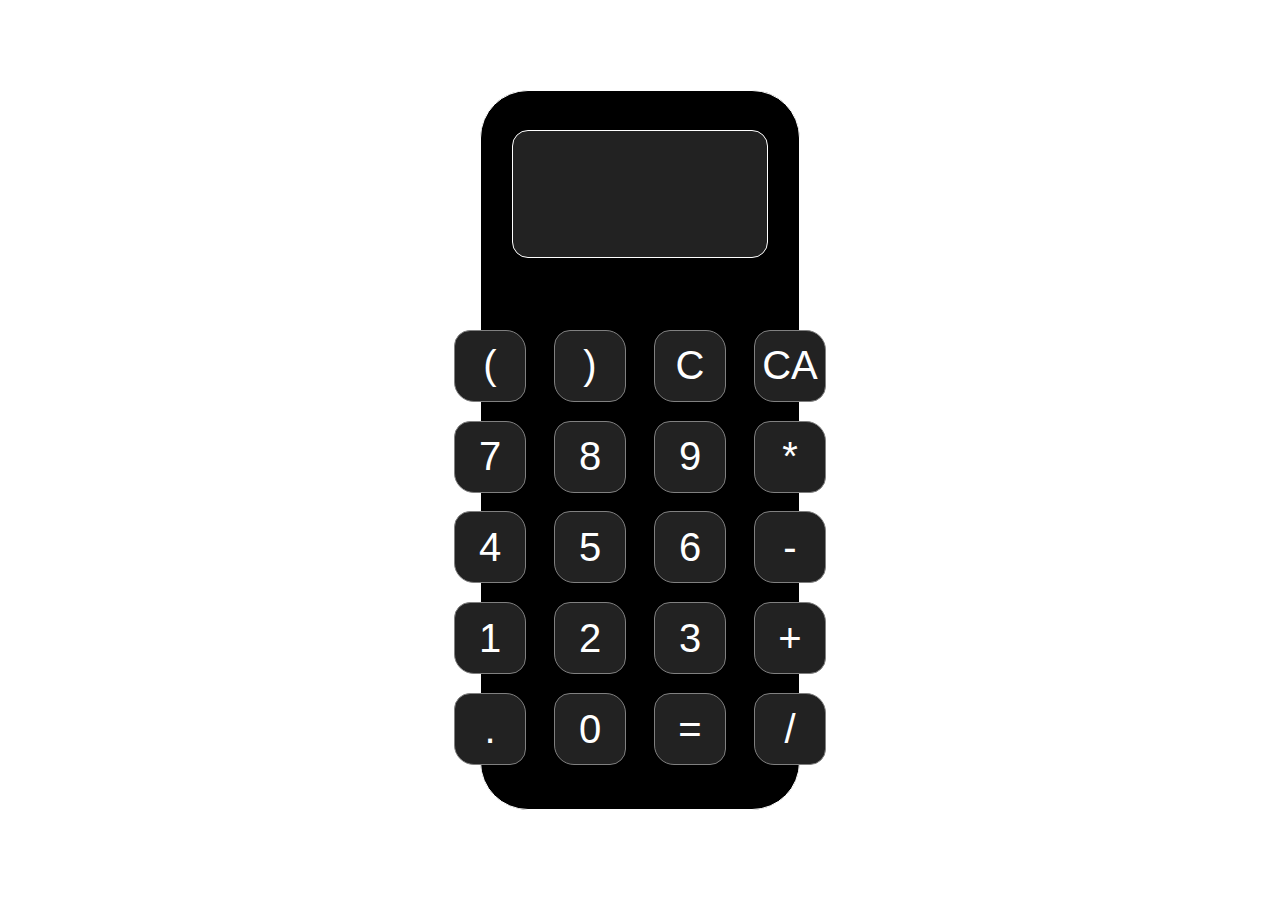
<file: JavaScript/Ejercicios y Proyectos/Calculadora/index.html>
<!DOCTYPE html>
<html lang="es">

<head>
    <meta charset="UTF-8">
    <meta http-equiv="X-UA-Compatible" content="IE=edge">
    <meta name="viewport" content="width=device-width, initial-scale=1.0">
    <link type="text/css" rel="stylesheet" href="estilos/estilos.css">
    <script defer src="script/script.js"></script>
    <title>Calculadora</title>
</head>

<body>
    <main>
        <form id="calculator">
            <fieldset>
                <div id="ans">
                    <p></p>
                    <p></p>
                </div>
            </fieldset>
            <fieldset>
                <input type="button" value="(" id="parentesis-abierto">
                <input type="button" value=")" id="parentesis-cerrado">
                <input type="button" value="C" id="C">
                <input type="button" value="CA" id="ClearAll">
            </fieldset>
            <fieldset>
                <input type="button" value="7" id="siete">
                <input type="button" value="8" id="ocho">
                <input type="button" value="9" id="nueve">
                <input type="button" value="*" id="multiplicacion">
            </fieldset>
            <fieldset>
                <input type="button" value="4" id="cuatro">
                <input type="button" value="5" id="cinco">
                <input type="button" value="6" id="seis">
                <input type="button" value="-" id="resta">
            </fieldset>
            <fieldset>
                <input type="button" value="1" id="uno">
                <input type="button" value="2" id="dos">
                <input type="button" value="3" id="tres">
                <input type="button" value="+" id="suma">
            </fieldset>
            <fieldset>
                <input type="button" value="." id="punto">
                <input type="button" value="0" id="cero">
                <input type="button" value="=" id="igual">
                <input type="button" value="/" id="division">


                
            </fieldset>
        </form>
    </main>
</body>

</html>
</file>
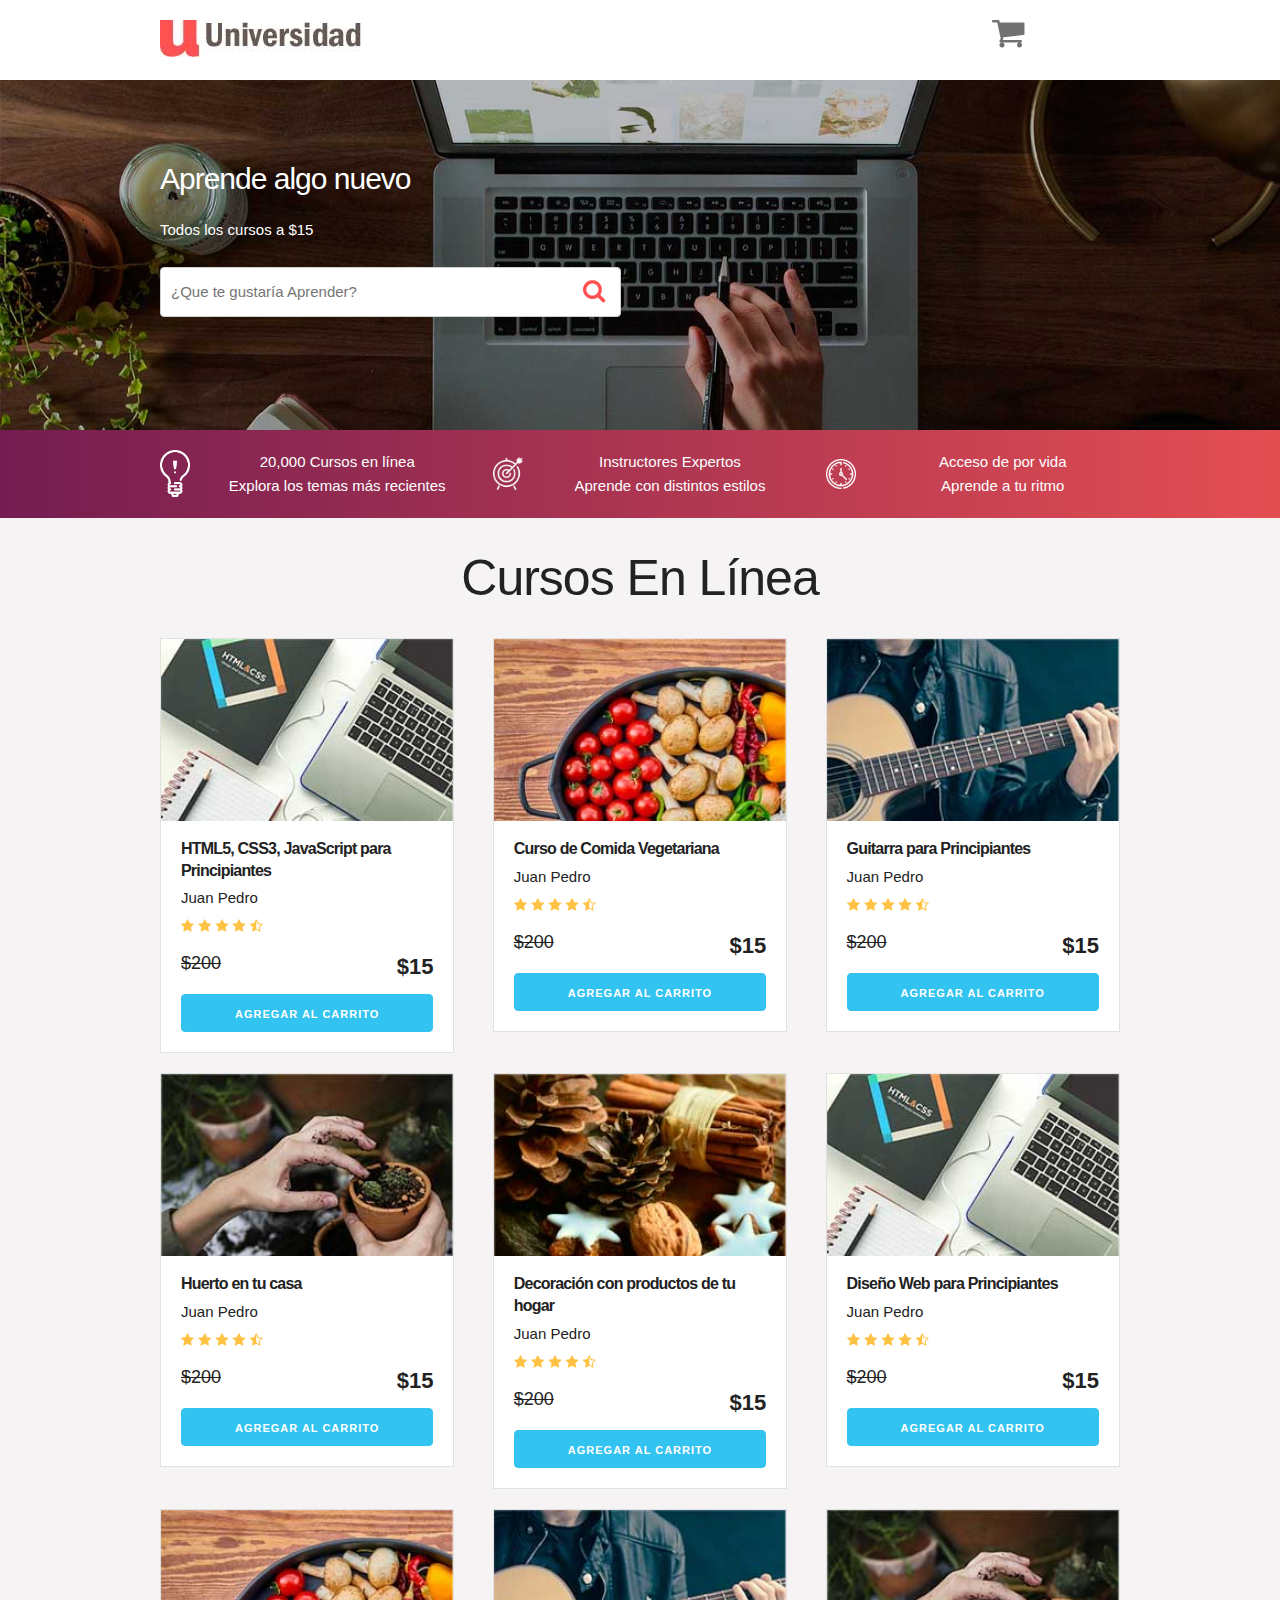
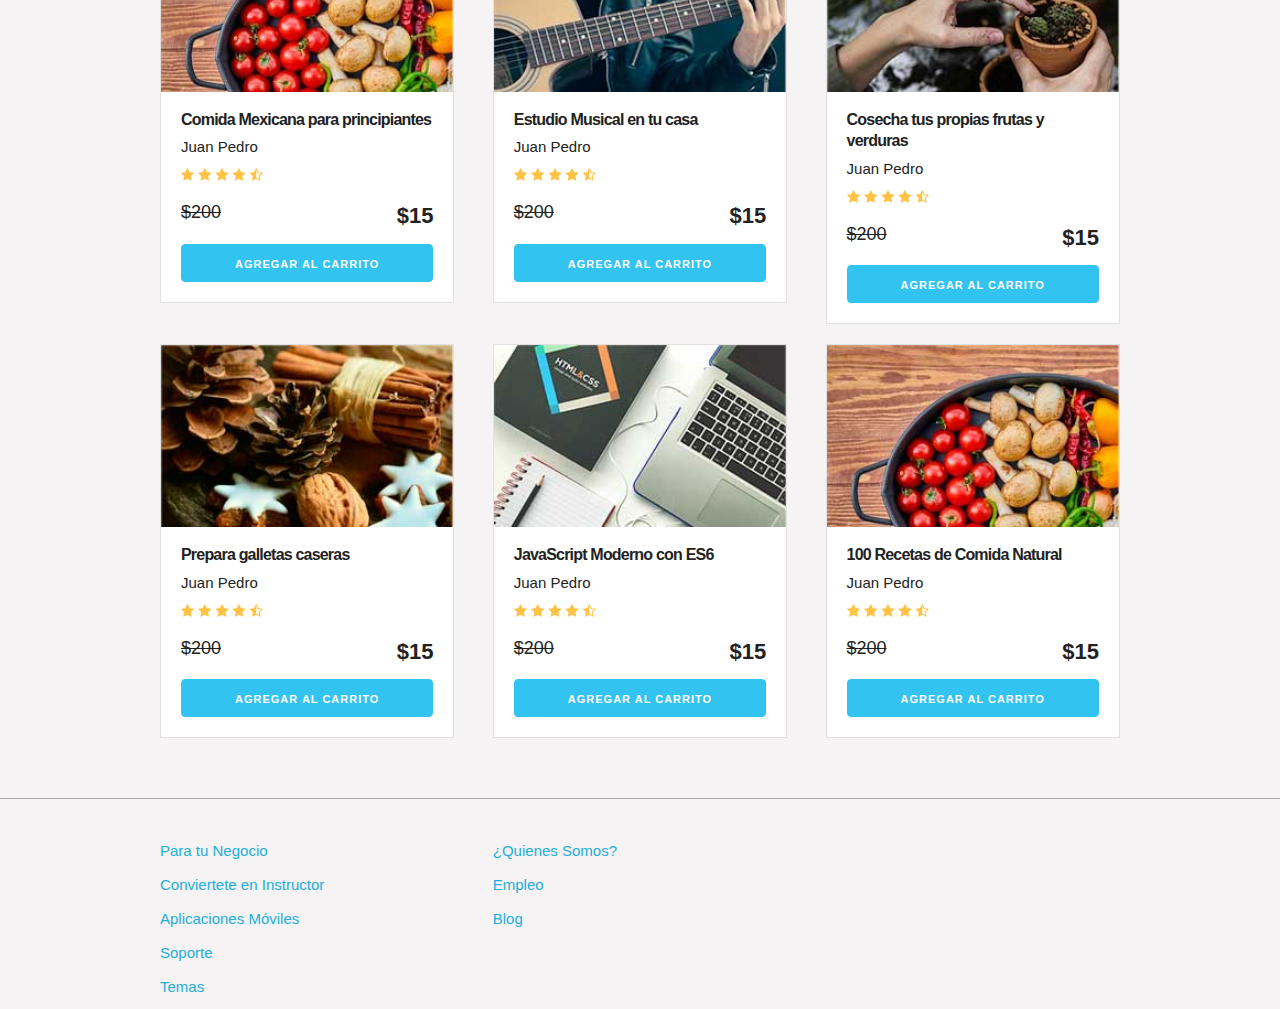
<file: JavaScript/Ejercicios y Proyectos/CarritoDeCompras/index.html>
<!DOCTYPE html>
<html lang="en">
<head>
    <meta charset="UTF-8">
    <meta name="viewport" content="width=device-width, initial-scale=1.0">
    <meta http-equiv="X-UA-Compatible" content="ie=edge">
    <title>Carrito</title>
    <link rel="stylesheet" href="css/normalize.css">
    <link rel="stylesheet" href="css/skeleton.css">
    <link rel="stylesheet" href="css/custom.css">
</head>
<body>
<header id="header" class="header">
    <div class="container">
        <div class="row">
            <div class="four columns">
                <img src="img/logo.jpg" id="logo">
            </div>
            <div class="two columns u-pull-right">
                <ul>
                    <li class="submenu">
                            <img src="img/cart.png" id="img-carrito">
                            <div id="carrito">
                                    
                                    <table id="lista-carrito" class="u-full-width">
                                        <thead>
                                            <tr>
                                                <th>Imagen</th>
                                                <th>Nombre</th>
                                                <th>Precio</th>
                                                <th>Cantidad</th>
                                                <th></th>
                                            </tr>
                                        </thead>
                                        <tbody></tbody>
                                    </table>

                                    <a href="#" id="vaciar-carrito" class="button u-full-width">Vaciar Carrito</a>
                            </div>
                    </li>
                </ul>
            </div>
        </div> 
    </div>
    </header>


    <div id="hero">
        <div class="container">
            <div class="row">
                    <div class="six columns">
                        <div class="contenido-hero">
                                <h2>Aprende algo nuevo</h2>
                                <p>Todos los cursos a $15</p>
                                <form action="#" id="busqueda" method="post" class="formulario">
                                    <input class="u-full-width" type="text" placeholder="¿Que te gustaría Aprender?" id="buscador">
                                    <input type="submit" id="submit-buscador" class="submit-buscador">
                                </form>
                        </div>
                    </div>
            </div> 
        </div>
    </div>

    <div class="barra">
        <div class="container">
            <div class="row">
                    <div class="four columns icono icono1">
                        <p>20,000 Cursos en línea <br>
                        Explora  los temas más recientes</p>
                    </div>
                    <div class="four columns icono icono2">
                        <p>Instructores Expertos <br>
                        Aprende con distintos estilos</p>
                    </div>
                    <div class="four columns icono icono3">
                        <p>Acceso de por vida <br>
                        Aprende a tu ritmo</p>
                    </div>
            </div>
        </div>

    </div>

    <div id="lista-cursos" class="container">
        <h1 id="encabezado" class="encabezado">Cursos En Línea</h1>
        <div class="row">
            <div class="four columns">
                <div class="card">
                    <img src="img/curso1.jpg" class="imagen-curso u-full-width">
                    <div class="info-card">
                        <h4>HTML5, CSS3, JavaScript para Principiantes</h4>
                        <p>Juan Pedro</p>
                        <img src="img/estrellas.png">
                        <p class="precio">$200  <span class="u-pull-right ">$15</span></p>
                        <a href="#" class="u-full-width button-primary button input agregar-carrito" data-id="1">Agregar Al Carrito</a>
                    </div>
                </div> <!--.card-->
            </div>
            <div class="four columns">
                    <div class="card">
                        <img src="img/curso2.jpg" class="imagen-curso u-full-width">
                        <div class="info-card">
                            <h4>Curso de Comida Vegetariana</h4>
                            <p>Juan Pedro</p>
                            <img src="img/estrellas.png">
                            <p class="precio">$200  <span class="u-pull-right ">$15</span></p>
                            <a href="#" class="u-full-width button-primary button input agregar-carrito" data-id="2">Agregar Al Carrito</a>
                        </div>
                    </div>
            </div>
            <div class="four columns">
                    <div class="card">
                        <img src="img/curso3.jpg" class="imagen-curso u-full-width">
                        <div class="info-card">
                            <h4>Guitarra para Principiantes</h4>
                            <p>Juan Pedro</p>
                            <img src="img/estrellas.png">
                            <p class="precio">$200  <span class="u-pull-right ">$15</span></p>
                            <a href="#" class="u-full-width button-primary button input agregar-carrito" data-id="3">Agregar Al Carrito</a>
                        </div>
                    </div> <!--.card-->
            </div>

        </div> <!--.row-->
        <div class="row">
            <div class="four columns">
                <div class="card">
                    <img src="img/curso4.jpg" class="imagen-curso u-full-width">
                    <div class="info-card">
                        <h4>Huerto en tu casa</h4>
                        <p>Juan Pedro</p>
                        <img src="img/estrellas.png">
                        <p class="precio">$200  <span class="u-pull-right ">$15</span></p>
                        <a href="#" class="u-full-width button-primary button input agregar-carrito" data-id="4">Agregar Al Carrito</a>
                    </div>
                </div> <!--.card-->
            </div>
            <div class="four columns">
                    <div class="card">
                        <img src="img/curso5.jpg" class="imagen-curso u-full-width">
                        <div class="info-card">
                            <h4>Decoración con productos de tu hogar</h4>
                            <p>Juan Pedro</p>
                            <img src="img/estrellas.png">
                            <p class="precio">$200  <span class="u-pull-right ">$15</span></p>
                            <a href="#" class="u-full-width button-primary button input agregar-carrito" data-id="5">Agregar Al Carrito</a>
                        </div>
                    </div> <!--.card-->
            </div>
            <div class="four columns">
                    <div class="card">
                        <img src="img/curso1.jpg" class="imagen-curso u-full-width">
                        <div class="info-card">
                            <h4>Diseño Web para Principiantes</h4>
                            <p>Juan Pedro</p>
                            <img src="img/estrellas.png">
                            <p class="precio">$200  <span class="u-pull-right ">$15</span></p>
                            <a href="#" class="u-full-width button-primary button input agregar-carrito" data-id="6">Agregar Al Carrito</a>
                        </div>
                    </div> <!--.card-->
            </div>
        </div> <!--.row-->
        <div class="row">
            <div class="four columns">
                <div class="card">
                    <img src="img/curso2.jpg" class="imagen-curso u-full-width">
                    <div class="info-card">
                        <h4>Comida Mexicana para principiantes</h4>
                        <p>Juan Pedro</p>
                        <img src="img/estrellas.png">
                        <p class="precio">$200  <span class="u-pull-right ">$15</span></p>
                        <a href="#" class="u-full-width button-primary button input agregar-carrito" data-id="7">Agregar Al Carrito</a>
                    </div>
                </div> <!--.card-->
            </div>
            <div class="four columns">
                    <div class="card">
                        <img src="img/curso3.jpg" class="imagen-curso u-full-width">
                        <div class="info-card">
                            <h4>Estudio Musical en tu casa</h4>
                            <p>Juan Pedro</p>
                            <img src="img/estrellas.png">
                            <p class="precio">$200  <span class="u-pull-right ">$15</span></p>
                            <a href="#" class="u-full-width button-primary button input agregar-carrito" data-id="8">Agregar Al Carrito</a>
                        </div>
                    </div> <!--.card-->
            </div>
            <div class="four columns">
                    <div class="card">
                        <img src="img/curso4.jpg" class="imagen-curso u-full-width">
                        <div class="info-card">
                            <h4>Cosecha tus propias frutas y verduras</h4>
                            <p>Juan Pedro</p>
                            <img src="img/estrellas.png">
                            <p class="precio">$200  <span class="u-pull-right ">$15</span></p>
                            <a href="#" class="u-full-width button-primary button input agregar-carrito" data-id="9">Agregar Al Carrito</a>
                        </div>
                    </div> <!--.card-->
            </div>
        </div> <!--.row-->
        <div class="row">
                <div class="four columns">
                    <div class="card">
                        <img src="img/curso5.jpg" class="imagen-curso u-full-width">
                        <div class="info-card">
                            <h4>Prepara galletas caseras</h4>
                            <p>Juan Pedro</p>
                            <img src="img/estrellas.png">
                            <p class="precio">$200  <span class="u-pull-right ">$15</span></p>
                            <a href="#" class="u-full-width button-primary button input agregar-carrito" data-id="10">Agregar Al Carrito</a>
                        </div>
                    </div> <!--.card-->
                </div>
                <div class="four columns">
                        <div class="card">
                            <img src="img/curso1.jpg" class="imagen-curso u-full-width">
                            <div class="info-card">
                                <h4>JavaScript Moderno con ES6</h4>
                                <p>Juan Pedro</p>
                                <img src="img/estrellas.png">
                                <p class="precio">$200  <span class="u-pull-right ">$15</span></p>
                                <a href="#" class="u-full-width button-primary button input agregar-carrito" data-id="11">Agregar Al Carrito</a>
                            </div>
                        </div> <!--.card-->
                </div>
                <div class="four columns">
                        <div class="card">
                            <img src="img/curso2.jpg" class="imagen-curso u-full-width">
                            <div class="info-card">
                                <h4>100 Recetas de Comida Natural</h4>
                                <p>Juan Pedro</p>
                                <img src="img/estrellas.png">
                                <p class="precio">$200  <span class="u-pull-right ">$15</span></p>
                                <a href="#" class="u-full-width button-primary button input agregar-carrito" data-id="12">Agregar Al Carrito</a>
                            </div>
                        </div> <!--.card-->
                </div>
            </div> <!--.row-->
    </div>  

    <footer id="footer" class="footer">
        <div class="container">
            <div class="row">
                    <div class="four columns">
                            <nav id="principal" class="menu">
                                <a class="enlace" href="#">Para tu Negocio</a>
                                <a class="enlace" href="#">Conviertete en Instructor</a>
                                <a class="enlace" href="#">Aplicaciones Móviles</a>
                                <a class="enlace" href="#">Soporte</a>
                                <a class="enlace" href="#">Temas</a>
                            </nav>
                    </div>
                    <div class="four columns">
                            <nav id="secundaria" class="menu">
                                <a class="enlace" href="#">¿Quienes Somos?</a>
                                <a class="enlace" href="#">Empleo</a>
                                <a class="enlace" href="#">Blog</a>
                            </nav>
                    </div>
            </div>
        </div>
    </footer>

    <script src="js/app.js"></script>

</body>
</html>
</file>
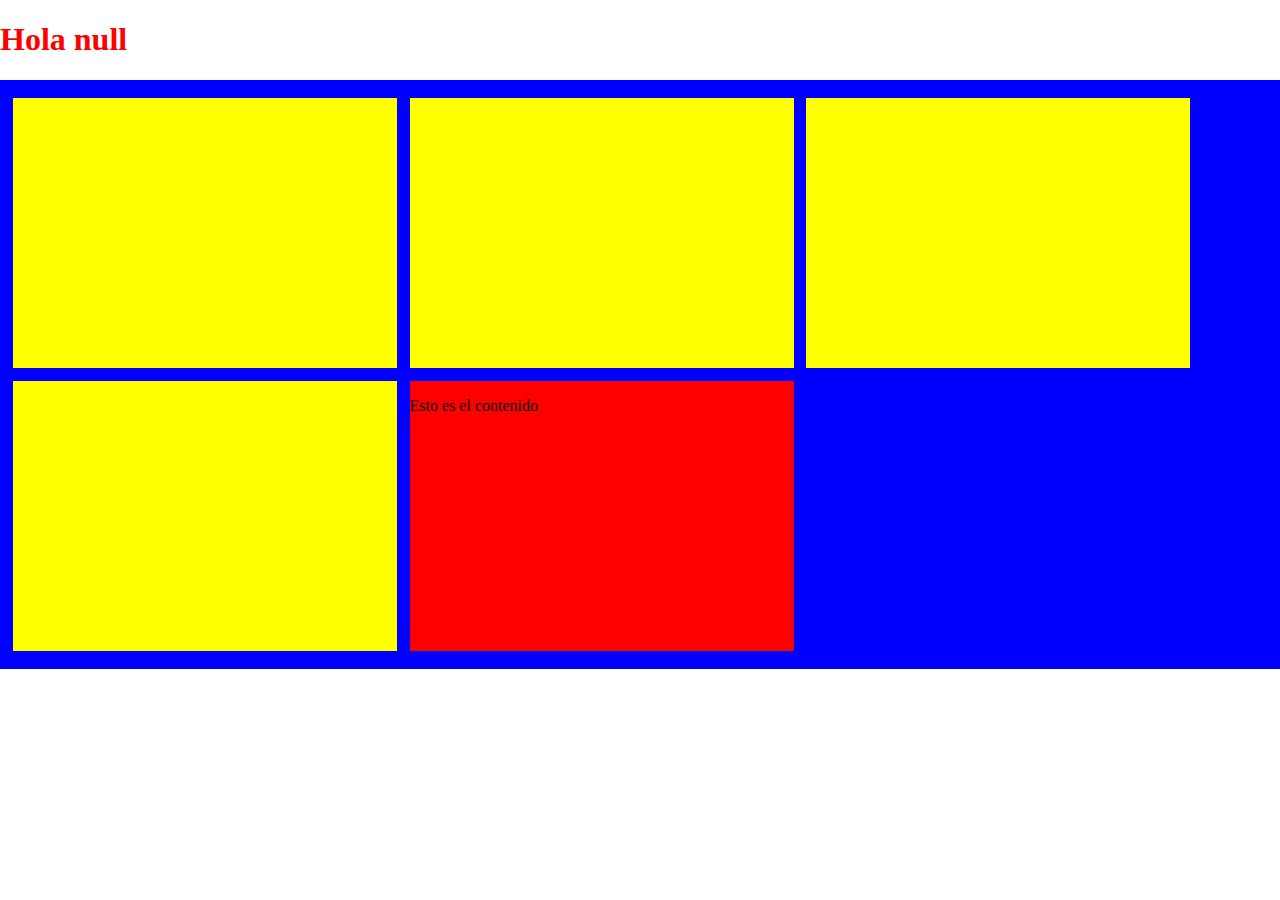
<file: JavaScript/Ejercicios y Proyectos/Ejercicio/index.html>
<!DOCTYPE html>
<html lang="en">
    <head>

        <!-- Etiqueta de codificación de la web -->
        <meta charset="UTF-8">
        <!-- Etiqueta de descripción de la web -->
        <meta name="description" content="Estructura básica de un html">
        <!-- Etiqueta de palabras claves de la web -->
        <meta name="keywords" content="html, estructura básica, repaso">
        <!-- Etiqueta del idioma de la web -->
        <meta name="language" content="ES">
        <!-- Etiqueta del autor -->
        <meta name="author" content="joaquin.borrego@vedruna.es">
        <!-- Etiqueta para definir si queremos que nuestra página la muestren los buscadores y si pueden seguir enlaces -->
        <meta name="robots" content="index,follow">
        <!-- Etiqueta de última revisión/modificación de la página -->
        <meta name="revised" content="Monday, November 28th, 2022, 19:00pm">
        <!-- Etiqueta para los ajustes y reescalado en otros dispositivos -->
        <meta name="viewport" content="width=device-width, initial-scale=1.0">
        <!-- Etiqueta de navegadores compatibles -->
        <meta http-equiv="X-UA-Compatible" content="IE-edge, chrome1">
        <!-- Etiqueta de refresco de la página -->
        <meta http-equiv="refresh" content="300; URL=index.html">
        <!-- etiqueta para usar los estilos desarrollados en el archivo styles.css-->
        <link href="css/style.css" rel="stylesheet" type="text/css" />
        <script type="text/javascript" src="js/main.js" defer></script>
        <title>Ejercicio Javascript 1</title>
        
    </head>
<body>
    <h1 id="titulo">Ejercicio Javascript</h1>
    <div id="contenedorCartas">
        <div class="carta"></div>
        <div class="carta"></div>
        <div class="carta"></div>
        <div class="carta"></div>
    </div>
</body>
</html>
</file>
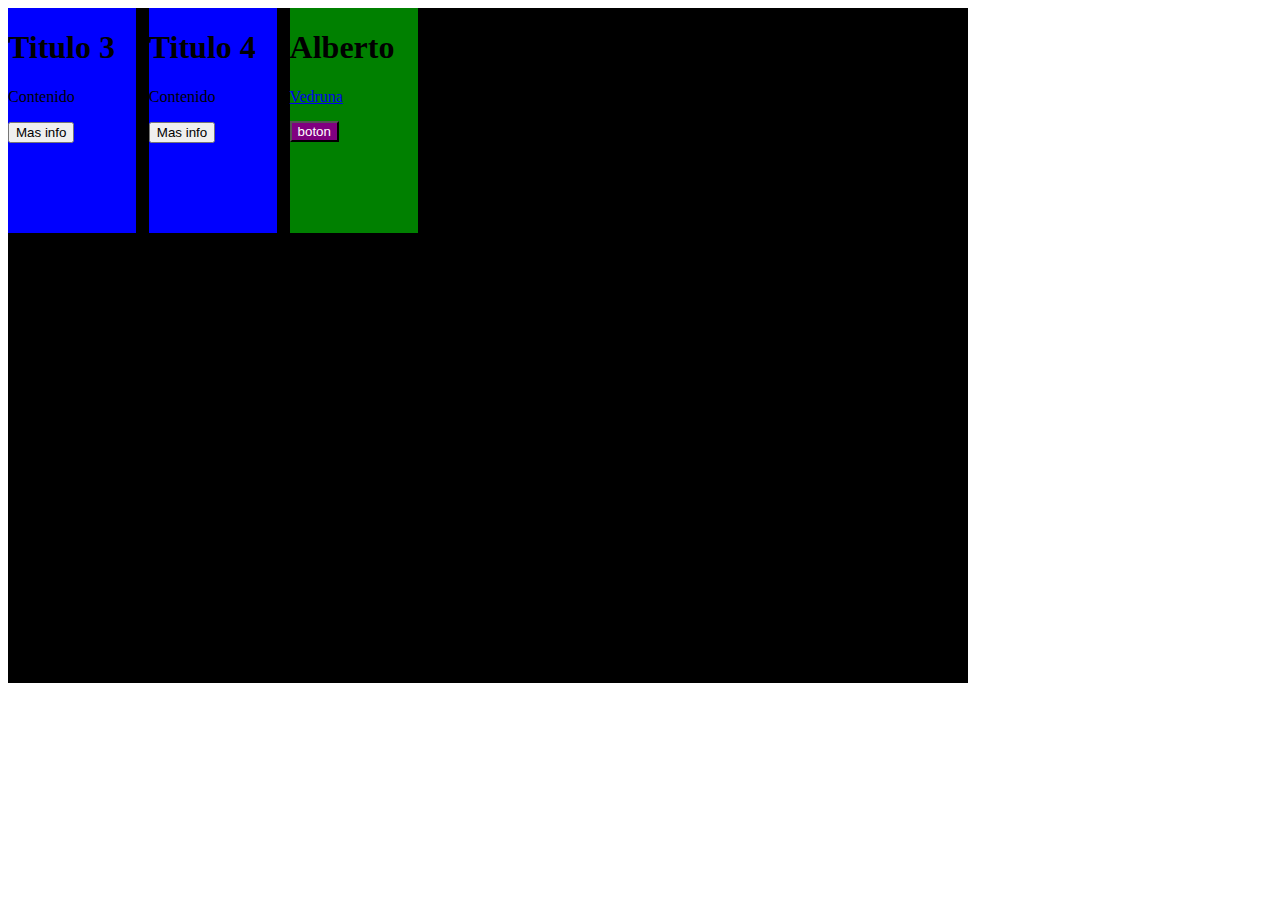
<file: JavaScript/Ejercicios y Proyectos/Ejercicio3/index.html>
<!DOCTYPE html>
<html lang="en">
<head>
    <meta charset="UTF-8">
    <meta http-equiv="X-UA-Compatible" content="IE=edge">
    <meta name="viewport" content="width=device-width, initial-scale=1.0">
    <link rel="stylesheet" href="css/style.css">
    <script type="text/javascript" src="js/main.js" defer></script>
    <title>Document</title>
</head>
<body>
    <div id="cardContainer">
        <div class="cards">
            <h1>Titulo 1 </h1>
            <p>Contenido</p>
            <button type="button">Mas info</button>
        </div>
        <div class="cards redClass">
            <h1>Titulo 2</h1>
            <p>Contenido</p>
            <button type="button">Mas info</button>
        </div>
        <div class="cards">
            <h1>Titulo 3 </h1>
            <p>Contenido</p>
            <button type="button">Mas info</button>
        </div>
        <div class="cards">
            <h1>Titulo 4 </h1>
            <p>Contenido</p>
            <button type="button">Mas info</button>
        </div>
    </div>
</body>
</html>
</file>
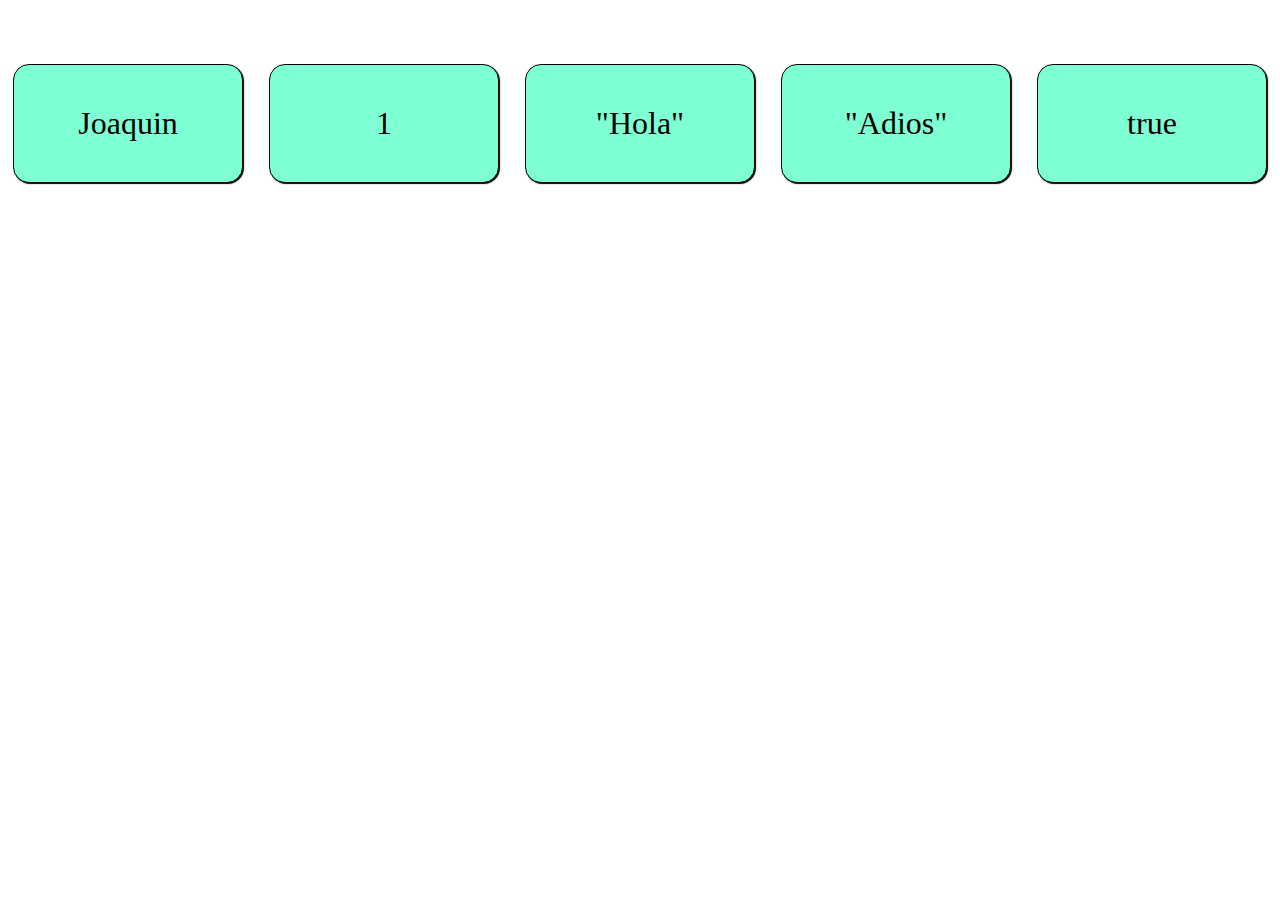
<file: JavaScript/Ejercicios y Proyectos/Ejercicio4/index.html>
<!DOCTYPE html>
<html lang="en">
<head>
    <meta charset="UTF-8">
    <meta http-equiv="X-UA-Compatible" content="IE=edge">
    <meta name="viewport" content="width=device-width, initial-scale=1.0">
    <link rel="stylesheet" href="css/style.css">
    <script type="text/javascript" src="js/main.js" defer></script>

    <title>Document</title>

</head>
<body>

</body>
</html>
</file>
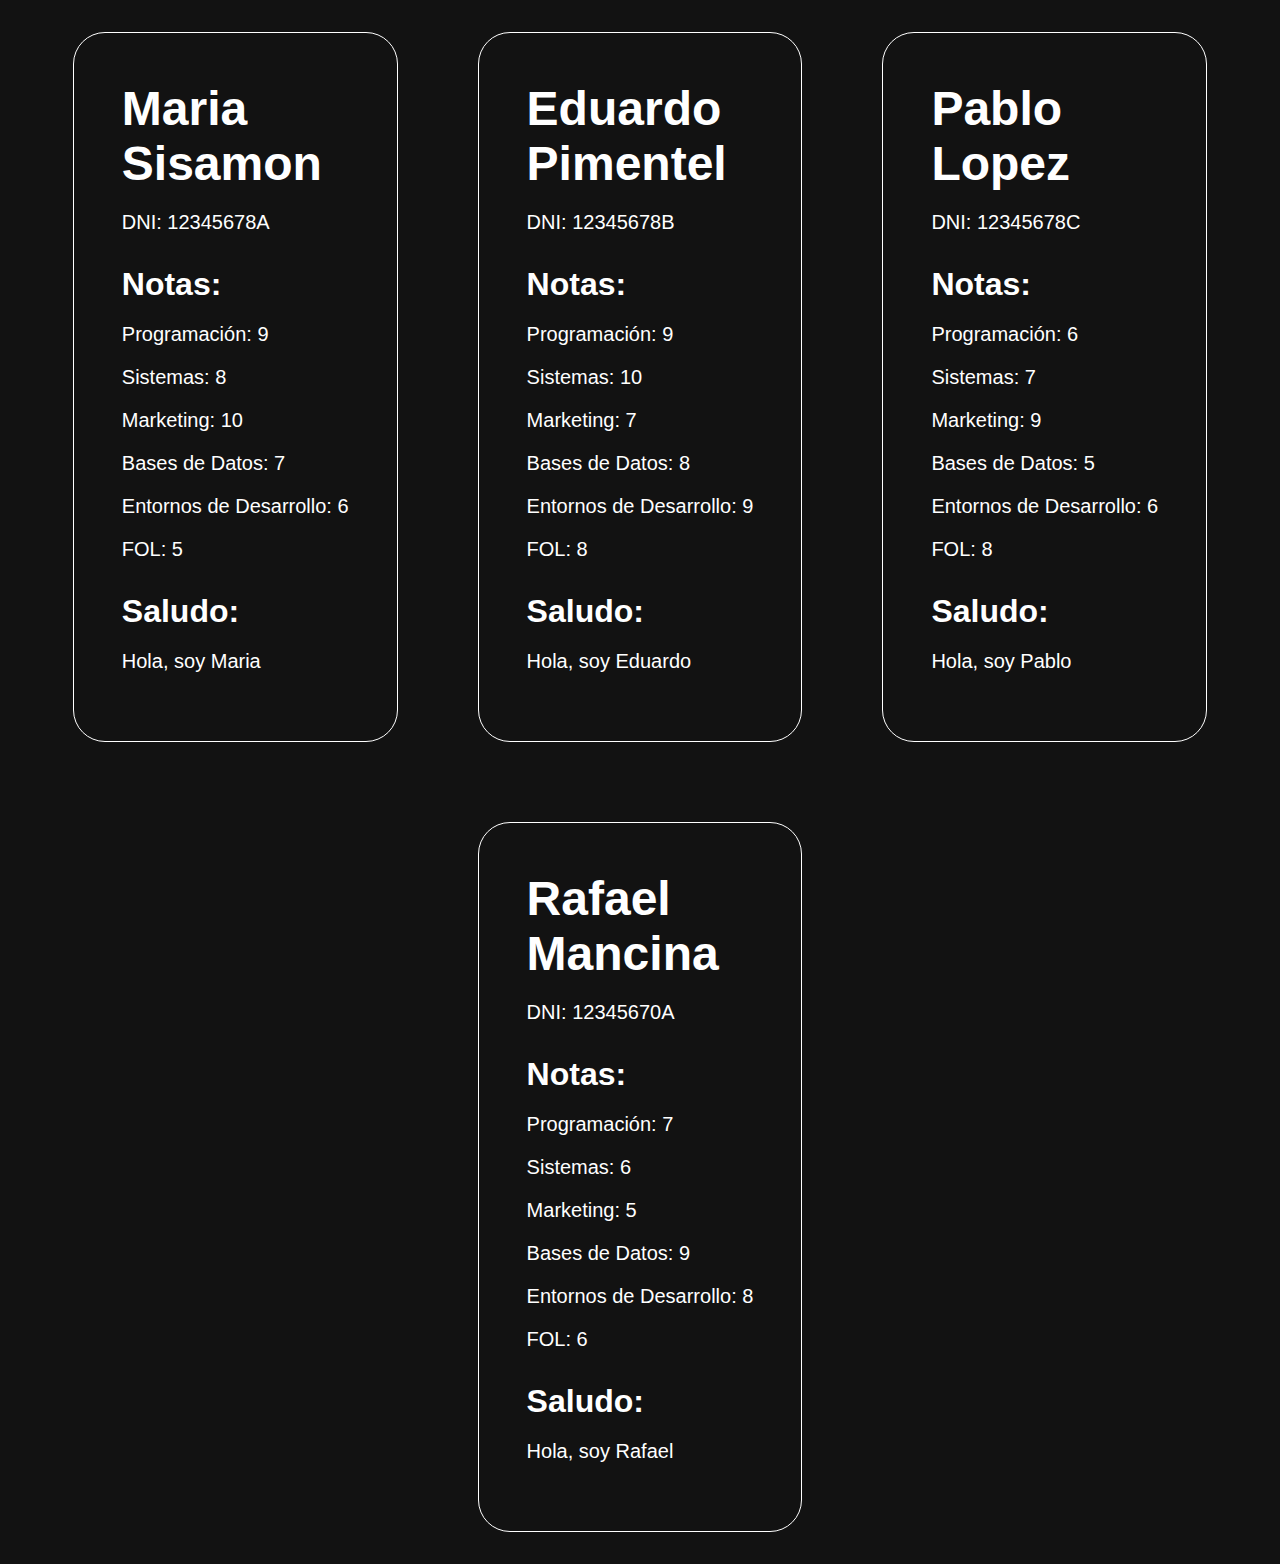
<file: JavaScript/Ejercicios y Proyectos/Ejercicio7/index.html>
<!DOCTYPE html>
<html lang="en">
<head>
    <meta charset="UTF-8">
    <meta http-equiv="X-UA-Compatible" content="IE=edge">
    <meta name="viewport" content="width=device-width, initial-scale=1.0">
    <script defer type="module" src="js/App.js"></script>
    <link rel="stylesheet" href="styles/styles.css">
    <title>Document</title>
</head>
<body>
    
</body>
</html>
</file>
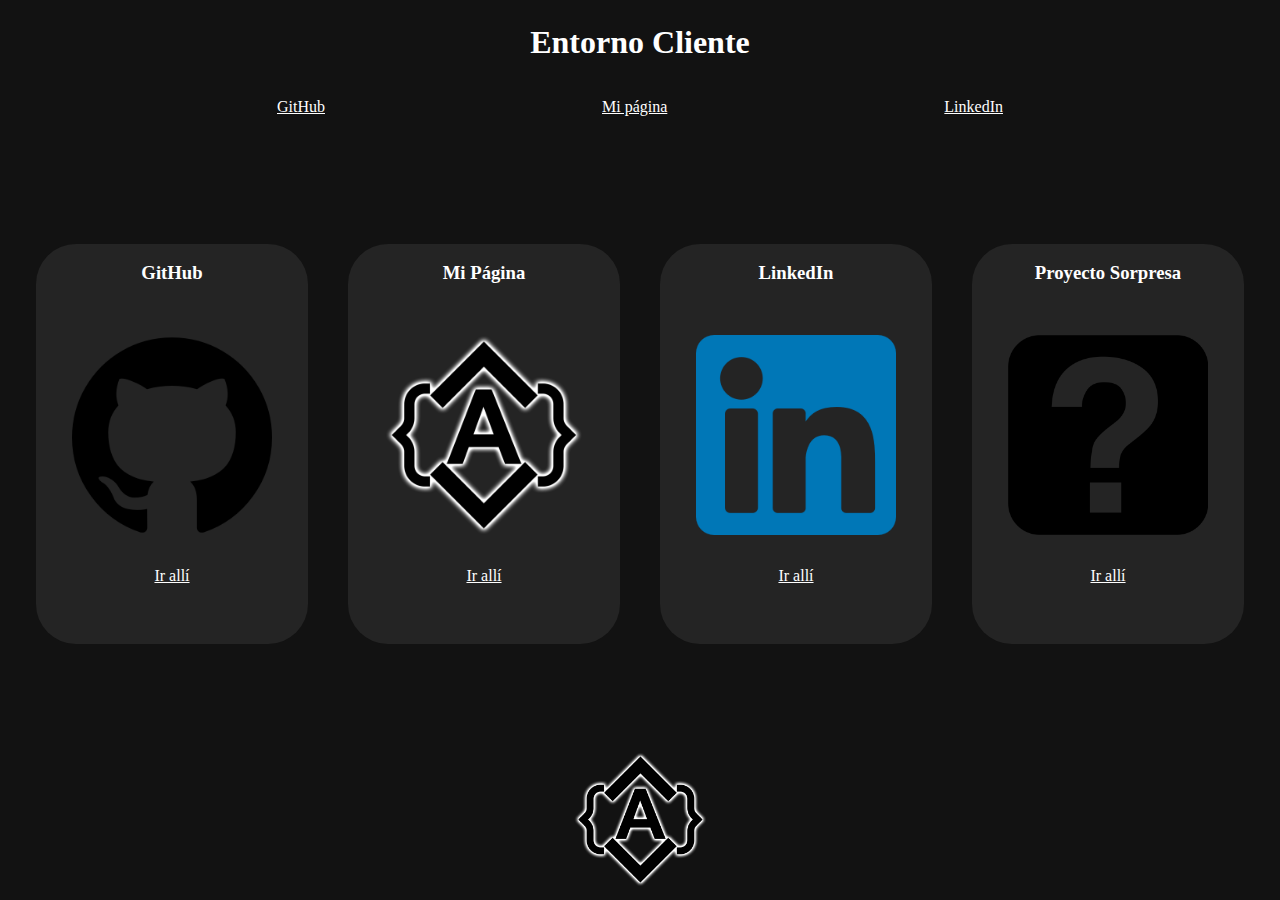
<file: JavaScript/Ejercicios y Proyectos/EjercicioDOM/index.html>
<!DOCTYPE html>
<html lang="en">
<head>
    <meta charset="UTF-8">
    <meta name="viewport" content="width=device-width, initial-scale=1.0">
    <link rel="icon" type="image/png" href="./media/icono.png">
    <script src="js/main.js" defer></script>
    <title>Document</title>
</head>
<body>
    
</body>
</html>
</file>
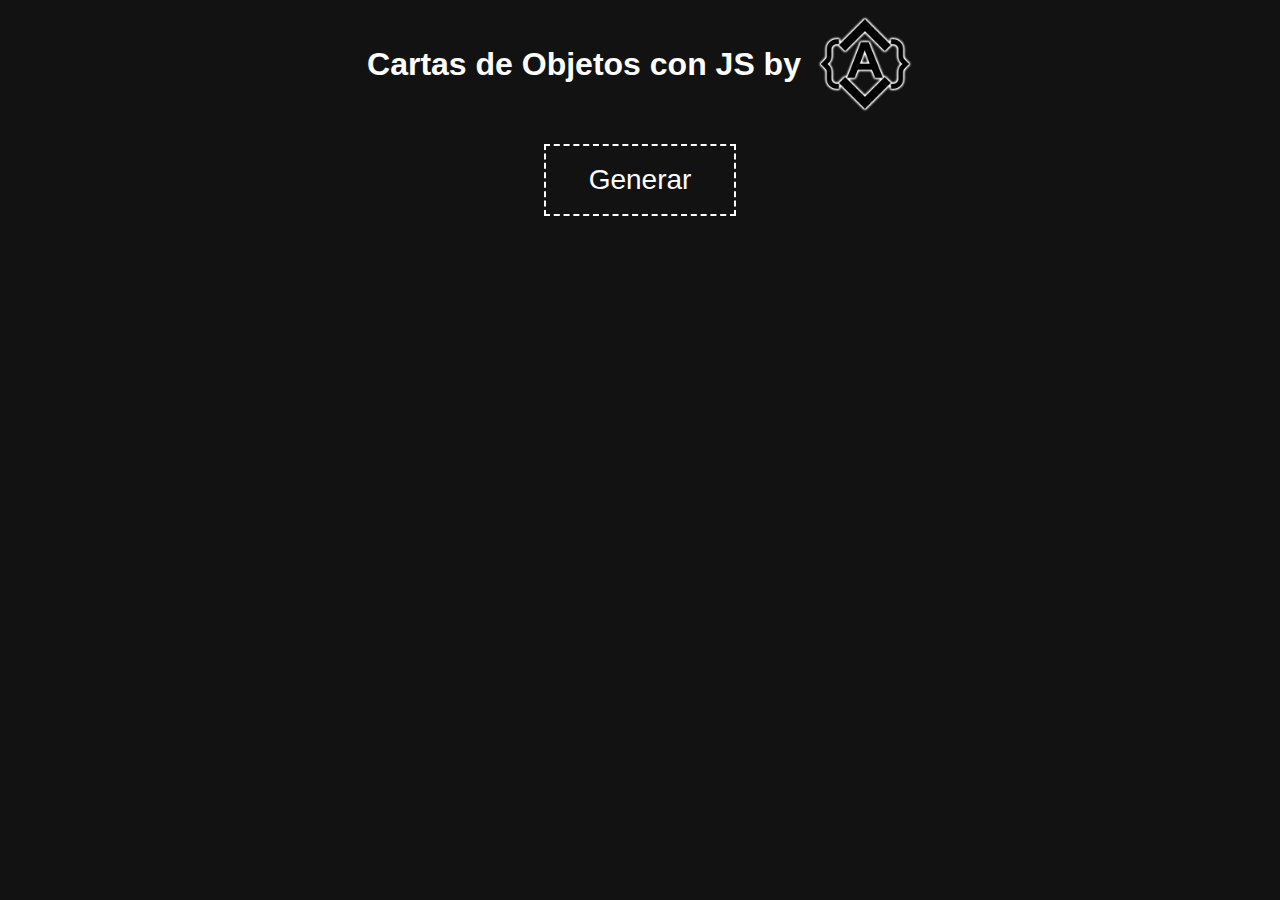
<file: JavaScript/Ejercicios y Proyectos/EjercicioEventos/index.html>
<!DOCTYPE html>
<html lang="en">
<head>
    <meta charset="UTF-8">
    <meta name="viewport" content="width=device-width, initial-scale=1.0">
    <link rel="icon" href="media/logo.png" type="image/x-icon">
    <link rel="stylesheet" href="styles/styles.css">
    <script src="js/app.js" defer></script>
    <title>Cartas Alumnos</title>
</head>
<body>
    <div class="titulo">
        <h1>Cartas de Objetos con JS by </h1>
        <img src="media/logo.png">
    </div>
    <input type="button" value="Generar" id="generar">
    <div class="card-container"></div>
</body>
</html>
</file>
<file: JavaScript/Ejercicios y Proyectos/Calculadora/estilos/estilos.css>
*{
    box-sizing: border-box;
}

body{
    margin: 0;
    padding: 0;
}

main{
    display: flex;
    justify-content: center;
    align-items: center;
    width: 100vw;
    height: 100vh;
    min-height: 100vh;
    border-radius: 1rem;
}

#calculator{
    /* min-height: 100vh; */
    margin: 0 1rem;
    width: 25vw;
    border: 1px solid white;
    height: 80vh;
    display: flex;
    flex-direction: column;
    align-items: center;
    justify-content: space-around;
    padding-bottom: 2rem;
    border-radius: 3rem;
}

#ans{
    height: 10vw;
    width: 20vw;
    color: white;
    border: 1px solid white;
    background-color: rgb(34, 34, 34);
    font-size: 3.5rem;
    display: flex;
    flex-wrap: wrap;
    flex-direction: column;
    justify-content: flex-end;
    align-items: flex-end;
    padding: 0.5rem;
    border-radius: 1rem;
}

#ans p {
    margin: 0.25rem;
}

#ans p:nth-child(1){
    color:gray;
    font-size: 2rem;
} 

form{
    border: 1px solid black;
    display: flex;
    flex-direction: column;
    justify-content: center;
    align-items: center;
    background-color: black;
}

fieldset:not(fieldset:nth-child(1)) {
    border: none;
    display: grid;
    grid-template-columns: repeat(4, 1fr);
    gap: 1.75rem;
}

fieldset:nth-child(1){
    display: flex;
    justify-self: flex-end;
    border: none;
    height: 20vh;
    margin-top: 2rem;
    margin-bottom: 1rem;
}

input {
    width: 4.5rem;
    height: 4.5rem;
    font-size: 2.5rem;
    background-color: rgb(34, 34, 34);
    border: 1px solid grey;
    color:white;
    border-radius: 1rem 1.25rem;
}

input:hover{
    cursor:pointer;
    color:black;;
    background-color: white;
    border-color: black;
    transition: all 0.3s;
}
</file>
<file: JavaScript/Ejercicios y Proyectos/CarritoDeCompras/css/skeleton.css>
/*
* Skeleton V2.0.4
* Copyright 2014, Dave Gamache
* www.getskeleton.com
* Free to use under the MIT license.
* http://www.opensource.org/licenses/mit-license.php
* 12/29/2014
*/


/* Table of contents
––––––––––––––––––––––––––––––––––––––––––––––––––
- Grid
- Base Styles
- Typography
- Links
- Buttons
- Forms
- Lists
- Code
- Tables
- Spacing
- Utilities
- Clearing
- Media Queries
*/


/* Grid
–––––––––––––––––––––––––––––––––––––––––––––––––– */
.container {
  position: relative;
  width: 100%;
  max-width: 960px;
  margin: 0 auto;
  padding: 0 20px;
  box-sizing: border-box; }
.column,
.columns {
  width: 100%;
  float: left;
  box-sizing: border-box; }

/* For devices larger than 400px */
@media (min-width: 400px) {
  .container {
    width: 85%;
    padding: 0; }
}

/* For devices larger than 550px */
@media (min-width: 550px) {
  .container {
    width: 80%; }
  .column,
  .columns {
    margin-left: 4%; }
  .column:first-child,
  .columns:first-child {
    margin-left: 0; }

  .one.column,
  .one.columns                    { width: 4.66666666667%; }
  .two.columns                    { width: 13.3333333333%; }
  .three.columns                  { width: 22%;            }
  .four.columns                   { width: 30.6666666667%; }
  .five.columns                   { width: 39.3333333333%; }
  .six.columns                    { width: 48%;            }
  .seven.columns                  { width: 56.6666666667%; }
  .eight.columns                  { width: 65.3333333333%; }
  .nine.columns                   { width: 74.0%;          }
  .ten.columns                    { width: 82.6666666667%; }
  .eleven.columns                 { width: 91.3333333333%; }
  .twelve.columns                 { width: 100%; margin-left: 0; }

  .one-third.column               { width: 30.6666666667%; }
  .two-thirds.column              { width: 65.3333333333%; }

  .one-half.column                { width: 48%; }

  /* Offsets */
  .offset-by-one.column,
  .offset-by-one.columns          { margin-left: 8.66666666667%; }
  .offset-by-two.column,
  .offset-by-two.columns          { margin-left: 17.3333333333%; }
  .offset-by-three.column,
  .offset-by-three.columns        { margin-left: 26%;            }
  .offset-by-four.column,
  .offset-by-four.columns         { margin-left: 34.6666666667%; }
  .offset-by-five.column,
  .offset-by-five.columns         { margin-left: 43.3333333333%; }
  .offset-by-six.column,
  .offset-by-six.columns          { margin-left: 52%;            }
  .offset-by-seven.column,
  .offset-by-seven.columns        { margin-left: 60.6666666667%; }
  .offset-by-eight.column,
  .offset-by-eight.columns        { margin-left: 69.3333333333%; }
  .offset-by-nine.column,
  .offset-by-nine.columns         { margin-left: 78.0%;          }
  .offset-by-ten.column,
  .offset-by-ten.columns          { margin-left: 86.6666666667%; }
  .offset-by-eleven.column,
  .offset-by-eleven.columns       { margin-left: 95.3333333333%; }

  .offset-by-one-third.column,
  .offset-by-one-third.columns    { margin-left: 34.6666666667%; }
  .offset-by-two-thirds.column,
  .offset-by-two-thirds.columns   { margin-left: 69.3333333333%; }

  .offset-by-one-half.column,
  .offset-by-one-half.columns     { margin-left: 52%; }

}


/* Base Styles
–––––––––––––––––––––––––––––––––––––––––––––––––– */
/* NOTE
html is set to 62.5% so that all the REM measurements throughout Skeleton
are based on 10px sizing. So basically 1.5rem = 15px :) */
html {
  font-size: 62.5%; }
body {
  font-size: 1.5em; /* currently ems cause chrome bug misinterpreting rems on body element */
  line-height: 1.6;
  font-weight: 400;
  font-family: "Raleway", "HelveticaNeue", "Helvetica Neue", Helvetica, Arial, sans-serif;
  color: #222; }


/* Typography
–––––––––––––––––––––––––––––––––––––––––––––––––– */
h1, h2, h3, h4, h5, h6 {
  margin-top: 0;
  margin-bottom: 2rem;
  font-weight: 300; }
h1 { font-size: 4.0rem; line-height: 1.2;  letter-spacing: -.1rem;}
h2 { font-size: 3.6rem; line-height: 1.25; letter-spacing: -.1rem; }
h3 { font-size: 3.0rem; line-height: 1.3;  letter-spacing: -.1rem; }
h4 { font-size: 2.4rem; line-height: 1.35; letter-spacing: -.08rem; }
h5 { font-size: 1.8rem; line-height: 1.5;  letter-spacing: -.05rem; }
h6 { font-size: 1.5rem; line-height: 1.6;  letter-spacing: 0; }

/* Larger than phablet */
@media (min-width: 550px) {
  h1 { font-size: 5.0rem; }
  h2 { font-size: 4.2rem; }
  h3 { font-size: 3.6rem; }
  h4 { font-size: 3.0rem; }
  h5 { font-size: 2.4rem; }
  h6 { font-size: 1.5rem; }
}

p {
  margin-top: 0; }


/* Links
–––––––––––––––––––––––––––––––––––––––––––––––––– */
a {
  color: #1EAEDB; }
a:hover {
  color: #0FA0CE; }


/* Buttons
–––––––––––––––––––––––––––––––––––––––––––––––––– */
.button,
button,
input[type="submit"],
input[type="reset"],
input[type="button"] {
  display: inline-block;
  height: 38px;
  padding: 0 30px;
  color: #555;
  text-align: center;
  font-size: 11px;
  font-weight: 600;
  line-height: 38px;
  letter-spacing: .1rem;
  text-transform: uppercase;
  text-decoration: none;
  white-space: nowrap;
  background-color: transparent;
  border-radius: 4px;
  border: 1px solid #bbb;
  cursor: pointer;
  box-sizing: border-box; }
.button:hover,
button:hover,
input[type="submit"]:hover,
input[type="reset"]:hover,
input[type="button"]:hover,
.button:focus,
button:focus,
input[type="submit"]:focus,
input[type="reset"]:focus,
input[type="button"]:focus {
  color: #333;
  border-color: #888;
  outline: 0; }
.button.button-primary,
button.button-primary,
input[type="submit"].button-primary,
input[type="reset"].button-primary,
input[type="button"].button-primary {
  color: #FFF;
  background-color: #33C3F0;
  border-color: #33C3F0; }
.button.button-primary:hover,
button.button-primary:hover,
input[type="submit"].button-primary:hover,
input[type="reset"].button-primary:hover,
input[type="button"].button-primary:hover,
.button.button-primary:focus,
button.button-primary:focus,
input[type="submit"].button-primary:focus,
input[type="reset"].button-primary:focus,
input[type="button"].button-primary:focus {
  color: #FFF;
  background-color: #1EAEDB;
  border-color: #1EAEDB; }


/* Forms
–––––––––––––––––––––––––––––––––––––––––––––––––– */
input[type="email"],
input[type="number"],
input[type="search"],
input[type="text"],
input[type="tel"],
input[type="url"],
input[type="password"],
textarea,
select {
  height: 38px;
  padding: 6px 10px; /* The 6px vertically centers text on FF, ignored by Webkit */
  background-color: #fff;
  border: 1px solid #D1D1D1;
  border-radius: 4px;
  box-shadow: none;
  box-sizing: border-box; }
/* Removes awkward default styles on some inputs for iOS */
input[type="email"],
input[type="number"],
input[type="search"],
input[type="text"],
input[type="tel"],
input[type="url"],
input[type="password"],
textarea {
  -webkit-appearance: none;
     -moz-appearance: none;
          appearance: none; }
textarea {
  min-height: 65px;
  padding-top: 6px;
  padding-bottom: 6px; }
input[type="email"]:focus,
input[type="number"]:focus,
input[type="search"]:focus,
input[type="text"]:focus,
input[type="tel"]:focus,
input[type="url"]:focus,
input[type="password"]:focus,
textarea:focus,
select:focus {
  border: 1px solid #33C3F0;
  outline: 0; }
label,
legend {
  display: block;
  margin-bottom: .5rem;
  font-weight: 600; }
fieldset {
  padding: 0;
  border-width: 0; }
input[type="checkbox"],
input[type="radio"] {
  display: inline; }
label > .label-body {
  display: inline-block;
  margin-left: .5rem;
  font-weight: normal; }


/* Lists
–––––––––––––––––––––––––––––––––––––––––––––––––– */
ul {
  list-style: circle inside; }
ol {
  list-style: decimal inside; }
ol, ul {
  padding-left: 0;
  margin-top: 0; }
ul ul,
ul ol,
ol ol,
ol ul {
  margin: 1.5rem 0 1.5rem 3rem;
  font-size: 90%; }
li {
  margin-bottom: 1rem; }


/* Code
–––––––––––––––––––––––––––––––––––––––––––––––––– */
code {
  padding: .2rem .5rem;
  margin: 0 .2rem;
  font-size: 90%;
  white-space: nowrap;
  background: #F1F1F1;
  border: 1px solid #E1E1E1;
  border-radius: 4px; }
pre > code {
  display: block;
  padding: 1rem 1.5rem;
  white-space: pre; }


/* Tables
–––––––––––––––––––––––––––––––––––––––––––––––––– */
th,
td {
  padding: 12px 15px;
  text-align: left;
  border-bottom: 1px solid #E1E1E1; }
th:first-child,
td:first-child {
  padding-left: 0; }
th:last-child,
td:last-child {
  padding-right: 0; }


/* Spacing
–––––––––––––––––––––––––––––––––––––––––––––––––– */
button,
.button {
  margin-bottom: 1rem; }
input,
textarea,
select,
fieldset {
  margin-bottom: 1.5rem; }
pre,
blockquote,
dl,
figure,
table,
p,
ul,
ol,
form {
  margin-bottom: 2.5rem; }


/* Utilities
–––––––––––––––––––––––––––––––––––––––––––––––––– */
.u-full-width {
  width: 100%;
  box-sizing: border-box; }
.u-max-full-width {
  max-width: 100%;
  box-sizing: border-box; }
.u-pull-right {
  float: right; }
.u-pull-left {
  float: left; }


/* Misc
–––––––––––––––––––––––––––––––––––––––––––––––––– */
hr {
  margin-top: 3rem;
  margin-bottom: 3.5rem;
  border-width: 0;
  border-top: 1px solid #E1E1E1; }


/* Clearing
–––––––––––––––––––––––––––––––––––––––––––––––––– */

/* Self Clearing Goodness */
.container:after,
.row:after,
.u-cf {
  content: "";
  display: table;
  clear: both; }


/* Media Queries
–––––––––––––––––––––––––––––––––––––––––––––––––– */
/*
Note: The best way to structure the use of media queries is to create the queries
near the relevant code. For example, if you wanted to change the styles for buttons
on small devices, paste the mobile query code up in the buttons section and style it
there.
*/


/* Larger than mobile */
@media (min-width: 400px) {}

/* Larger than phablet (also point when grid becomes active) */
@media (min-width: 550px) {}

/* Larger than tablet */
@media (min-width: 750px) {}

/* Larger than desktop */
@media (min-width: 1000px) {}

/* Larger than Desktop HD */
@media (min-width: 1200px) {}
</file>
<file: JavaScript/Ejercicios y Proyectos/CarritoDeCompras/css/custom.css>
html {
    font-size: 62.5%;
}
body {
    background-color: #f5f3f3
}
h1 {
    text-align: center;
}
h2 {
    font-size: 3rem;
}
h4 {
    font-size: 16px;
    font-weight: 700;
}
header {
    padding: 20px 0 0 0;
    background: white;
    text-align: center;
}
@media (min-width: 750px) {
    header {
        text-align: left;
    }
}
.borrar-curso {
    background-color: red;
    border-radius: 50%;
    padding: 5px 10px;
    text-decoration: none;
    color: white;
    font-weight: bold;
}

ul {
    list-style: none;
}
#hero {
    background-image:url(../img/hero.jpg);
    height: 350px;
    background-size: cover;
}
#encabezado {
    margin: 30px 0;
}
.submenu {
    position: relative;
}

.submenu #carrito{
    display: none;
}
.submenu:hover #carrito{
    display: block;
    position: absolute;
    right:0;

    top:100%;
    z-index: 1;
    background-color: white;
    padding: 20px;
    min-height: 400px;
    min-width: 300px;
}
.vacio {
    padding: 10px;
    background-color: crimson;
    text-align: center;
    border-radius: 10px;
    color: white;
}
.contenido-hero {
    margin-top: 80px;
    color: white;
}
.contenido-hero form {
    position: relative;
    margin-bottom: 0;
}
.contenido-hero form #buscador {
    height: 50px;
    margin-bottom: 0;
}
.contenido-hero form .submit-buscador {
    position: absolute;
    right:0;
    top:0;
    height: 100%;
    padding: 0;
    display: block;
    text-indent: -9999px;
    width: 50px;
    background-image: url(../img/lupa.png);
    background-position: right center;
    background-repeat: no-repeat;
    border:none;
}


.barra {
    padding: 20px 0;
    background: #741d51; /* Old browsers */
    background: -moz-linear-gradient(left, #741d51 0%, #e44e52 100%); /* FF3.6-15 */
    background: -webkit-linear-gradient(left, #741d51 0%,#e44e52 100%); /* Chrome10-25,Safari5.1-6 */
    background: linear-gradient(to right, #741d51 0%,#e44e52 100%); /* W3C, IE10+, FF16+, Chrome26+, Opera12+, Safari7+ */
    filter: progid:DXImageTransform.Microsoft.gradient( startColorstr='#741d51', endColorstr='#e44e52',GradientType=1 ); /* IE6-9 */
}

.barra p {
    margin:0;
    color: white;
}
.icono {
    background-repeat: no-repeat;
    background-position: left center;
    padding-left: 60px;
    background-size: 30px;
    margin-bottom: 40px;
    text-align: center;
}
@media (min-width: 750px) {
    .icono {
        margin-bottom:0;
    }
}
.icono1 {
    background-image: url(../img/icono1.png);
}
.icono2 {
    background-image: url(../img/icono2.png);
}
.icono3 {
    background-image: url(../img/icono3.png);
}

#lista-cursos .row {
    margin-bottom:20px;
}
.agregar-carrito {
    margin:10px 0;
}

.card {
    text-align: center;
    border: 1px solid #e1e1e1;
    background: white;
}
@media (min-width: 550px) {
    .card {
        text-align: left;
    }
}
.info-card  {
    padding: 10px 20px;
}

.info-card p, 
.card h4 {
    margin-bottom: 5px;
}
.info-card .precio {
    text-decoration: line-through;
    font-size: 18px;
    margin-top: 10px;
}
.info-card .precio span {
    font-weight: 700;
    font-size: 22px;
}


.footer {
    margin-top: 40px;
    border-top:1px solid #aaa;;
    padding-top: 40px;   
}
.footer .menu a{
display: block;
margin-bottom: 10px;
text-decoration: none;
}
</file>
<file: JavaScript/Ejercicios y Proyectos/Ejercicio/css/style.css>
* {
    box-sizing: border-box;
}
body {
    margin: 0;
    padding: 0;
}
#contenedorCartas {
    background-color: blue;
    padding: 2vh 1vw;
    width: 100vw;
    height: auto;
    display: flex;
    flex-wrap: wrap;
    gap: 1vw;
}
.carta {
    background-color: yellow;
    width: 30vw;
    height: 30vh;
}

.letraRoja {
    color: red;
}

.fondoRojo {
    background-color: red;
}
</file>
<file: JavaScript/Ejercicios y Proyectos/Ejercicio3/css/style.css>
#cardContainer {
    height: 75vh;
    width: 75vw;
    background-color: black;
    display: flex;
    gap: 1vw
}
.cards {
    height: 25vh;
    width: 10vw;
    background-color: blue;
}
.redClass {
    background-color: red;
}
.greenClass {
    background-color: green;
}
#botonJoker {
    background-color: purple;
    color: white;
}
a {
    display: block;
    margin-bottom: 15px;
}
</file>
<file: JavaScript/Ejercicios y Proyectos/Ejercicio4/css/style.css>
*{
    box-sizing: border-box;
}

body{
    margin: 0;
    padding: 0;
    display: flex;
    flex-direction: row;
    justify-content: space-around;
    align-items: center;
}

div{
    margin-top: 4rem;
    padding: 2.5rem;
    width: 18vw;
    border: 1px solid black;
    box-shadow: 1px 1px 1px black;
    font-size: 2rem;
    text-align: center;
    background-color: aquamarine;
    border-radius: 1rem;
}
</file>
<file: JavaScript/Ejercicios y Proyectos/Ejercicio7/styles/styles.css>
*{
    box-sizing: border-box;
}

body{
    margin: 0;
    padding: 2rem;
    display: flex;
    flex-wrap: wrap;
    justify-content: center;
    align-items: center;
    gap: 5rem;
    min-height: 100vh;
    color: white;
    background-color: #121212;
    font-family: 'Gill Sans', 'Gill Sans MT', Calibri, 'Trebuchet MS', sans-serif;
}

div{
    padding: 3rem;
    border: 1px solid white;
    border-radius: 2rem;
}

div:hover{
    transform: translateY(-1rem);
    cursor: pointer;
    box-shadow: 0.5rem 0.5rem 1.5rem white;
    transition: all .3s;
}

h2{
    font-size: 3rem;
    margin: 0;
}

h3{
    font-size: 2rem;
    margin-bottom: 0;
}

p{
    font-size: 1.25rem;
}
</file>
<file: JavaScript/Ejercicios y Proyectos/EjercicioEventos/styles/styles.css>
* {
    box-sizing: border-box;
    padding: 0;
    margin: 0;
    font-family: Verdana, Geneva, Tahoma, sans-serif;
}

body{
    color: white;
    padding: 1rem;
    background-color: #121212;
    display: flex;
    flex-direction: column;
    justify-content: center;
    align-items: center;
}

.titulo{
    display: flex;
    justify-content: center;
    align-items: center;
    gap: 1rem;
}

img{
    width: 6rem;
}

#generar{
    margin: 2rem;
    width: 15vw;
    height: 8vh;
    font-size: 1.75rem;
    color: white;
    background-color: #121212;
    border-color: white;
    border-style: dashed;
}

#generar:hover{
    color: #121212;
    background-color: white;
    border-color: white;
    cursor: pointer;
}

.card-container{
    display: flex;
    flex-direction: row;
    flex-wrap: wrap;
    justify-content: center;
    align-items: center;
    gap: 3rem;
}

.card{
    padding: 0.3rem;
    height: 20vh;
    width: 12vw;
    background-color: #34343434;
    border: 1px solid white;
    display: flex;
    flex-direction: column;
    justify-content: center;
    align-items: center;
    text-align: center;
}

.boton-eliminar{
    padding: 0.3rem;
    margin-top: 2rem;
    width: 35%;
    height: 17%;
    color: white;
    background-color: #343434;
    border: 1px dashed white;
}

.boton-eliminar:hover{
    cursor: pointer;
    background-color: white;
    color: black;
}

h1{
    font-size: 2rem;
}

h2{
    font-size: 1.25rem;
}
</file>
